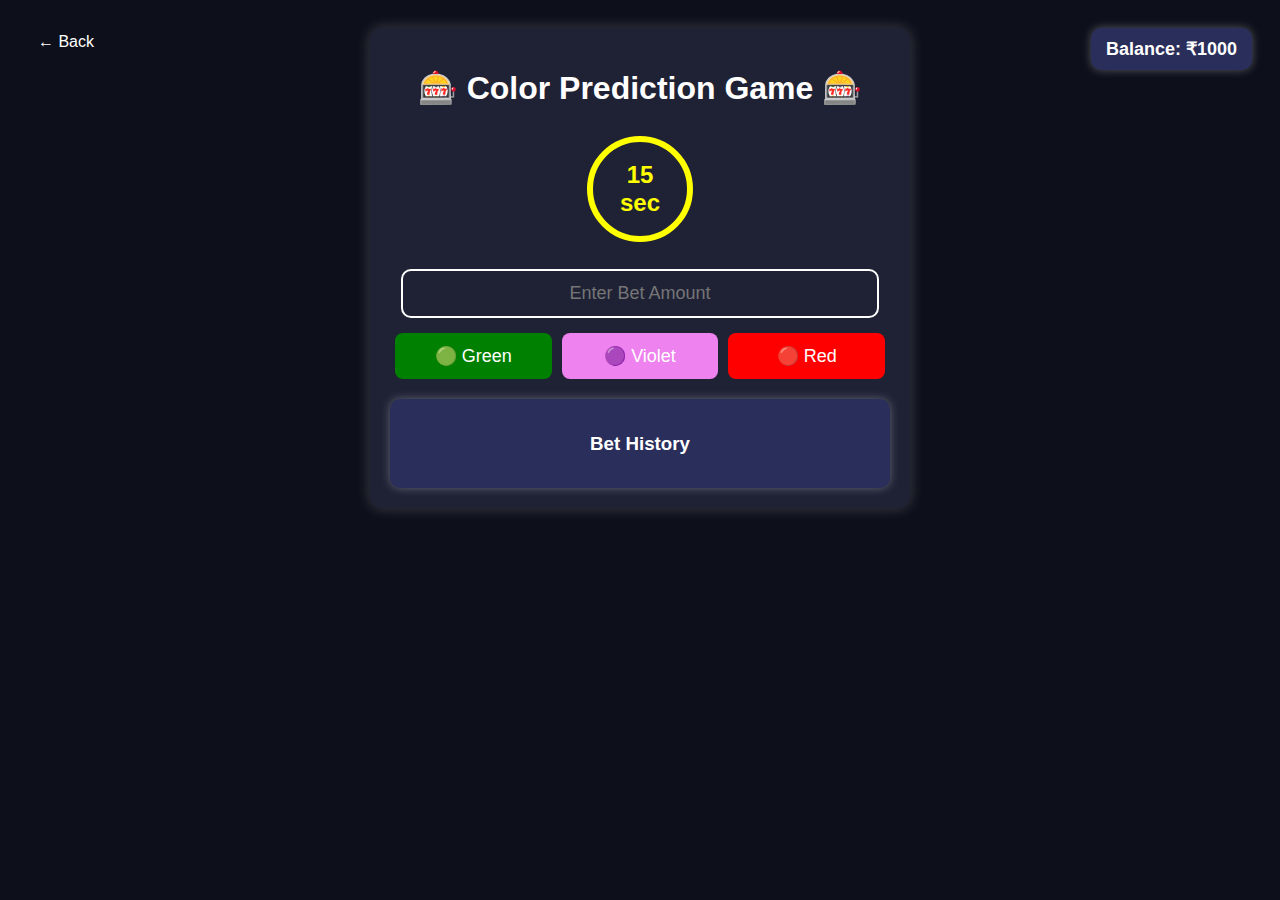
<file: color.html>
<!DOCTYPE html>
<html lang="en">

<head>
    <meta charset="UTF-8">
    <meta name="viewport" content="width=device-width, initial-scale=1.0">
    <title>Casino Color Prediction Game</title>
    <link rel="stylesheet" href="color.css">
</head>

<body>
    <!-- Wallet Section (Top Right Corner) -->
    <div class="wallet-container">
        <div class="wallet">Balance: ₹<span id="balance">1000</span></div>
    </div>

    <div class="game-container">
        <h1 class="game-title">🎰 Color Prediction Game 🎰</h1>

        <!-- Timer in Circular Neon Design -->
        <div class="timer-section">
            <svg class="progress-ring" width="120" height="120">
                <circle class="progress-ring__circle" stroke="yellow" stroke-width="6" fill="transparent" r="50" cx="60" cy="60"/>
            </svg>
            <div class="timer-display"><span id="timer">15</span> sec</div>
        </div>

        <!-- Bet Section -->
        <div class="bet-section">
            <input type="text" id="bet-amount" placeholder="Enter Bet Amount">
            <div class="bet-buttons">
                <button class="bet-btn green" onclick="placeBet('Green')">🟢 Green</button>
                <button class="bet-btn violet" onclick="placeBet('Violet')">🟣 Violet</button>
                <button class="bet-btn red" onclick="placeBet('Red')">🔴 Red</button>
            </div>
        </div>

        <!-- History Section -->
        <div class="history-section">
            <h3>Bet History</h3>
            <ul id="history-list">
                <!-- History items will be displayed here -->
            </ul>
        </div>
    </div>

    <div id="popup" class="popup">
        <div class="popup-content">
            <span class="close-btn" onclick="closePopup()">×</span>
            <h2 id="popup-message"></h2>
            <p id="popup-amount"></p>
            <p id="popup-winning-color"></p>
        </div>
    </div>
    <header>
        <button class="back-btn" onclick="goBack()">← Back</button>

    </header>
    <script src="color.js"></script>
</body>

</html>
</file>
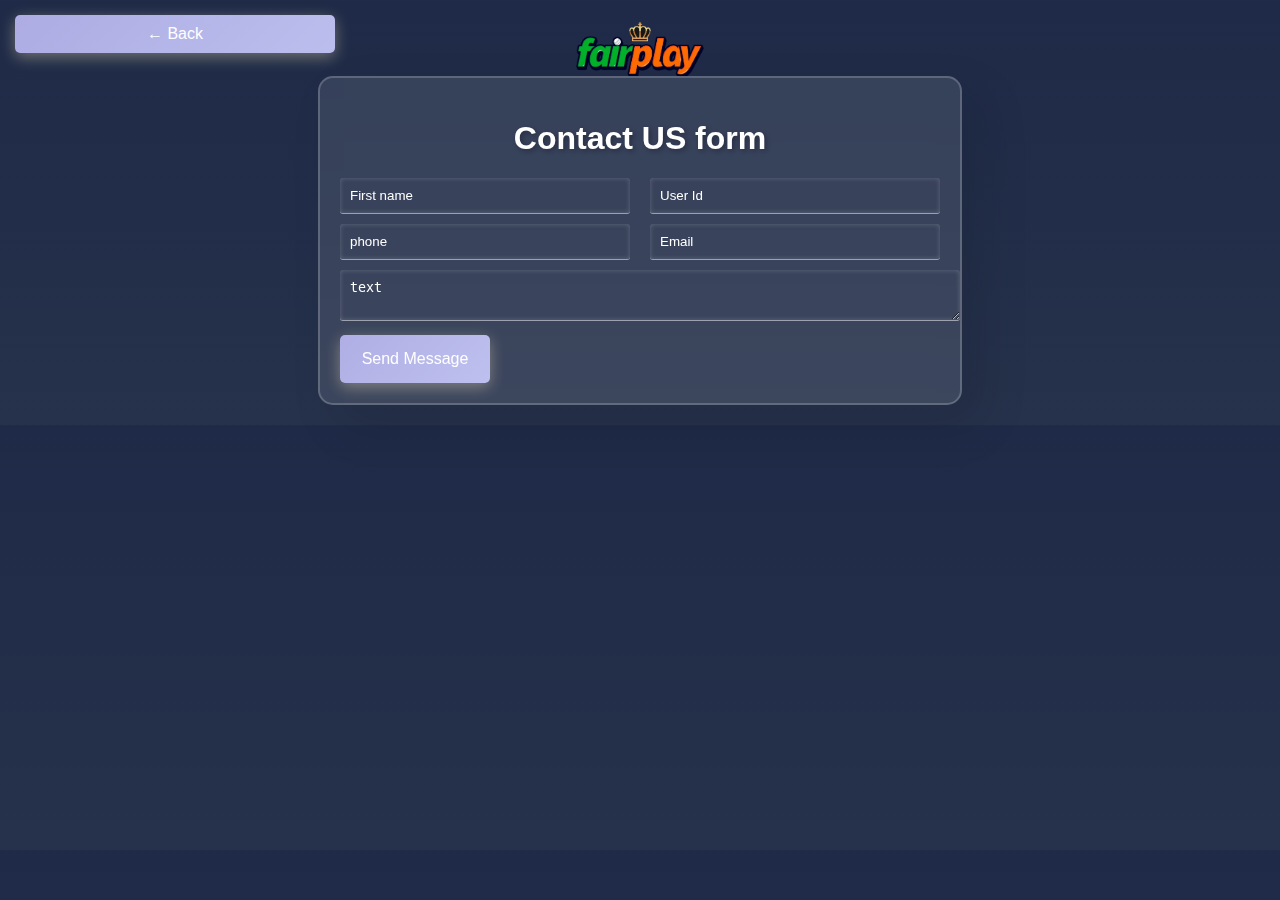
<file: contact.html>
<!DOCTYPE html>
<html lang="en">

<head>
    <meta charset="UTF-8">
    <meta name="viewport" content="width=device-width, initial-scale=1.0">
    <title>Contact Me</title>
    <link rel="stylesheet" href="contact.css">

</head>

<body>
    <header>
        <button class="back-btn" onclick="goBack()">← Back</button>
    </header>
    <div class="img11">
        <img src="./loyalty-program-header-removebg-preview.png" class="img1">
    </div>
    <div class="container">
        <h1>Contact US form</h1>
        <form>
            <div class="div1">
                <input type="text" id="name" placeholder="First name" required>
                <input type="text" id="name" placeholder="User Id" required>
            </div>
            <div class="div1">
                <input type="text" id="number" placeholder="phone" required>
                <input type="email" id="email" placeholder="Email" required>
            </div>


            <textarea required id="name" placeholder="text"></textarea>

            <button type="submit">Send Message</button>
        </form>
    </div>
    <script>
        function goBack() {
            window.location.href = "dashboard.html"; // Redirects to the dashboard
        }
    </script>
</body>

</html>
</file>
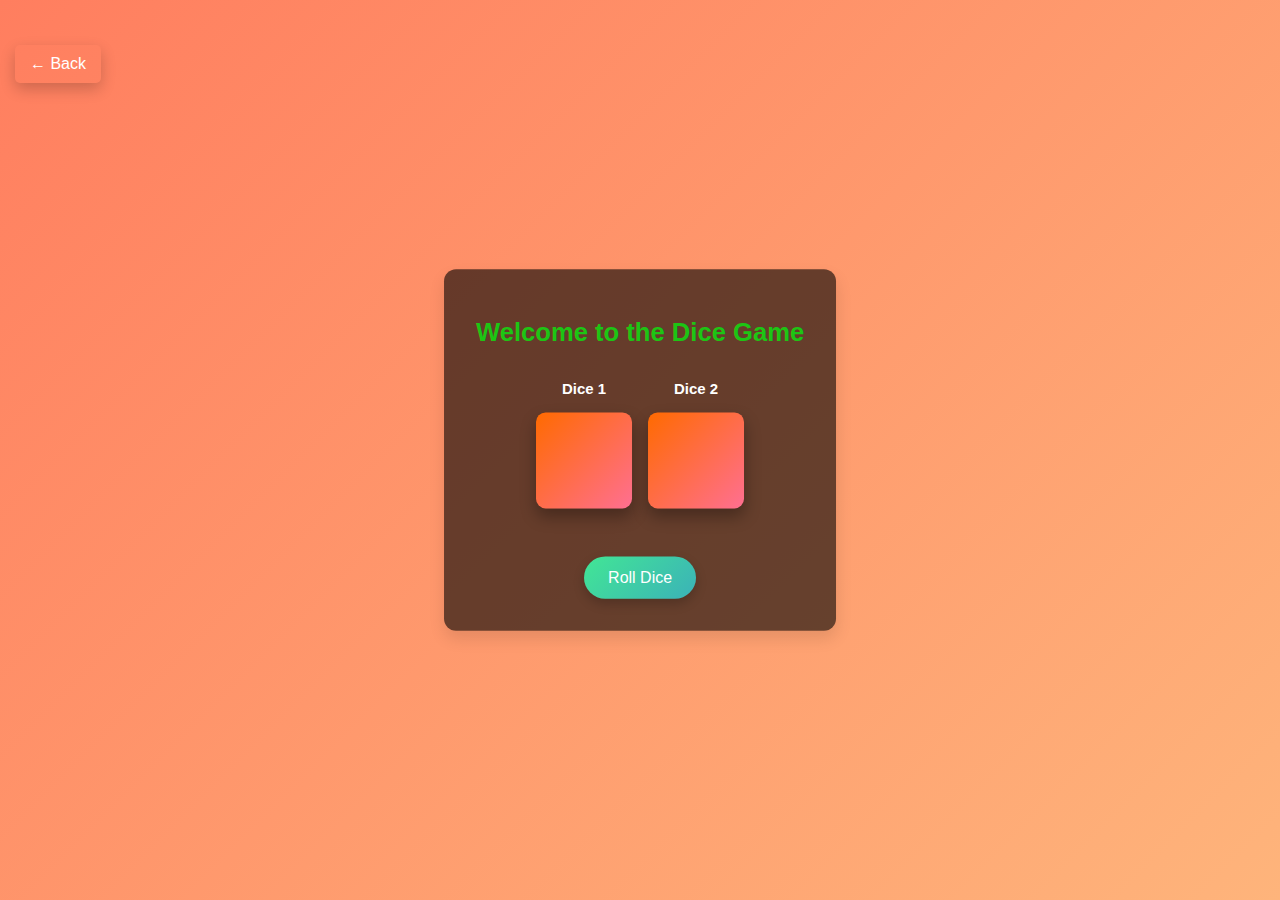
<file: dice.html>
<!DOCTYPE html>
<html lang="en">

<head>
    <meta charset="UTF-8">
    <meta name="viewport" content="width=device-width, initial-scale=1.0">
    <title>Dice Game</title>
    <link rel="stylesheet" href="dice.css">
</head>

<body>
    <div class="container">
        <h1 style="color: #1dc514;">Welcome to the Dice Game</h1>

        <div class="dice-container">
            <div>
                <h3>Dice 1</h3>
                <div class="dice" id="dice1">

                </div>
            </div>
            <div>
                <h3>Dice 2</h3>
                <div class="dice" id="dice2">

                </div>
            </div>
        </div>
        <div id="result"></div>
        <div id="countdown"></div>
        <button id="roll-button">Roll Dice</button>
    </div>
    <header>
        <button class="back-btn" onclick="goBack()">← Back</button>

    </header>

    <script src="dice.js"></script>
</body>

</html>
</file>
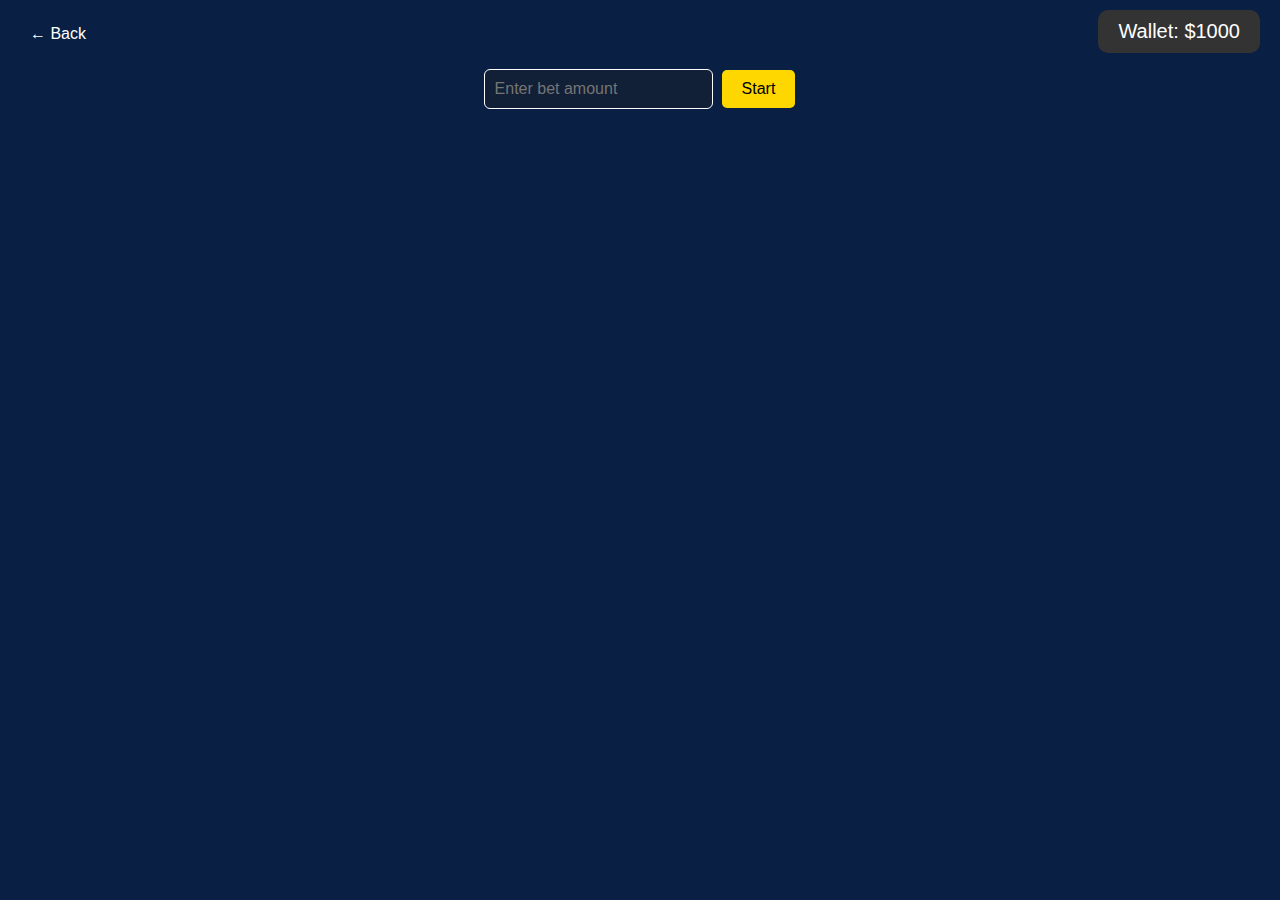
<file: mine.html>
<!DOCTYPE html>
<html lang="en">

<head>
    <meta charset="UTF-8">
    <meta name="viewport" content="width=device-width, initial-scale=1.0">
    <title>Casino Treasure Game</title>
    <link rel="stylesheet" href="mine.css">
</head>

<body>
    <div class="wallet-container">
        Wallet: $<span id="currentBalance">1000</span>
    </div>
    <div class="game-container">
        <div class="bet-container">
            <input type="text" id="betAmount" placeholder="Enter bet amount">
            <button id="startGame">Start</button>
        </div>

        <div class="multiplier-container" id="multiplierDisplay"></div>

        <div class="grid" id="gameBoard"></div>

        <button id="cashOut" style="display: none;">Cash Out</button>
    </div>

    <div class="popup" id="resultPopup"></div>

    <script src="mine.js"></script>
    <header>
        <button class="back-btn" onclick="goBack()">← Back</button>
    </header>
</body>

</html>
</file>
<file: color.css>
/* Global Styling */
body {
    font-family: Arial, sans-serif;
    background-color: #0d0f1a;
    color: white;
    text-align: center;
    padding: 20px;
    position: relative;
}
.back-btn {
    position: absolute;
    top: 15px;
    left: 15px;
    background: transparent;
    color: white;
    padding: 10px 15px;
    border: none;
    border-radius: 5px;
    cursor: pointer;
    font-size: 16px;
}

.back-btn:hover {
    background: #2d324b;
}
/* Wallet Positioning */
.wallet-container {
    position: absolute;
    top: 20px;
    right: 20px;
}
.wallet {
    font-size: 18px;
    font-weight: bold;
    background: #2a2e5a;
    padding: 10px 15px;
    border-radius: 10px;
    box-shadow: 0 0 10px rgba(255, 255, 255, 0.3);
}

/* Game Container */
.game-container {
    width: 90%;
    max-width: 500px;
    margin: 0px auto;
    background-color: #1f2235;
    padding: 20px;
    border-radius: 12px;
    box-shadow: 0 0 15px rgba(255, 255, 255, 0.2);
    position: relative;
}

/* Timer Section */
.timer-section {
    position: relative;
    width: 120px;
    height: 120px;
    margin: 20px auto;
}
.progress-ring {
    position: absolute;
    top: 0;
    left: 0;
}
.timer-display {
    position: absolute;
    top: 50%;
    left: 50%;
    transform: translate(-50%, -50%);
    font-size: 24px;
    font-weight: bold;
    color: yellow;
}

/* Bet Input Styling */
#bet-amount {
    width: 90%;
    padding: 12px;
    font-size: 18px;
    border: 2px solid #fff;
    background: transparent;
    color: white;
    text-align: center;
    border-radius: 10px;
    outline: none;
    transition: 0.3s ease;
}
#bet-amount:focus {
    border-color: #ffcc00;
    box-shadow: 0 0 10px rgba(255, 204, 0, 0.8);
}

/* Bet Buttons */
.bet-buttons {
    display: flex;
    justify-content: space-between;
    margin-top: 15px;
}
.bet-btn {
    padding: 12px 20px;
    font-size: 18px;
    border: none;
    border-radius: 8px;
    color: white;
    cursor: pointer;
    transition: 0.3s ease;
    flex: 1;
    margin: 0 5px;
}
.bet-btn:hover {
    opacity: 0.8;
    transform: scale(1.1);
}
.green { background-color: green; }
.violet { background-color: violet; }
.red { background-color: red; }

/* Popup Box (Now Centered Over Game Box) */
.popup {
    display: none;
    position: absolute;
    top: 50%;
    left: 50%;
    transform: translate(-50%, -50%);
    background: rgba(0, 0, 0, 0.8);
    padding: 20px;
    color: white;
    border-radius: 10px;
    text-align: center;
    width: 80%;
    max-width: 300px;
    box-shadow: 0 0 10px rgba(255, 255, 255, 0.5);
}
.popup-content {
    background: transparent;
    color:white;
    padding: 20px;
    border-radius: 10px;
}
.close-btn {
    position: absolute;
    top: 10px;
    right: 15px;
    cursor: pointer;
    font-size: 20px;
    color: red;
}

/* History Section */
.history-section {
    margin-top: 20px;
    background-color: #2a2e5a;
    padding: 15px;
    border-radius: 10px;
    box-shadow: 0 0 10px rgba(255, 255, 255, 0.3);
}
#history-list {
    list-style-type: none;
    padding: 0;
    margin: 0;
}
.history-item {
    background-color: #1f2235;
    padding: 10px;
    border-radius: 8px;
    margin-bottom: 8px;
    display: flex;
    justify-content: space-between;
    align-items: center;
}
.history-item span {
    color: white;
}
.history-item .color-ball {
    width: 20px;
    height: 20px;
    border-radius: 50%;
    margin-right: 10px;
}
.green-ball { background-color: green; }
.violet-ball { background-color: violet; }
.red-ball { background-color: red; }
</file>
<file: contact.css>
body {
    font-family: Arial, sans-serif;
    background: linear-gradient( #1e2a47, #26314b);
    background-size: cover;
    background-position: center;
    margin: 0;
    padding: 20px;
    color: #fff;
    overflow-x: hidden;
    transition: background 0.5s ease;
}

.img1 {
    width: 150px;
}

.img11 {
    display: flex;
    justify-content: center;
    margin: 0%;
    padding: 0%;

}

.container {
    max-width: 600px;
    margin: auto;  padding: 20px;
    border-radius: 15px;
    box-shadow: 20px 20px 50px rgba(0, 0, 0, 0.1);
    background: rgba(255, 255, 255, 0.1);
    backdrop-filter: blur(10px);
    flex-wrap: wrap;
    
    border: 2px solid rgba(255, 255, 255, 0.2);
    animation: fadeIn 1s ease-in-out;
}

@keyframes fadeIn {
    from {
        opacity: 0;
        transform: translateY(20px);
    }

    to {
        opacity: 1;
        transform: translateY(0);
    }
}

.div1 {
    display: flex;
    gap: 20px;
}

h1 {
    text-align: center;
    color: white;
    text-shadow: 2px 2px 5px rgba(0, 0, 0, 0.3);
}

label {
    display: block;
    margin: 10px 0 5px;
    color: #f4e4ba;
}

input {
    width: 50%;
    padding: 10px;
    margin-bottom: 10px;
    outline: none;
    border: 1px solid rgba(255, 255, 255, 0.5);
    border-top: none;
    border-left: none;
    border-right: none;
    border-radius: 3px;
    background-color: transparent;
    color: white;
    box-shadow: inset 0 0 5px rgba(255, 255, 255, 0.2);
    transition: border 0.3s ease, box-shadow 0.3s ease;
}

input:focus {
    border: 1px solid #f4e4ba;
    box-shadow: 0 0 10px rgba(244, 228, 186, 0.7);
}

::placeholder {
    color: white;
}

textarea {
    width: 100%;
    padding: 10px;
    margin-bottom: 10px;
    outline: none;
    border: 1px solid rgba(255, 255, 255, 0.5);
    border-top: none;
    border-left: none;
    border-right: none;
    border-radius: 3px;
    background-color: transparent;
    color: white;
    box-shadow: inset 0 0 5px rgba(255, 255, 255, 0.2);
    transition: border 0.3s ease, box-shadow 0.3s ease;
}

textarea:focus {
    border: 1px solid #f4e4ba;
    box-shadow: 0 0 10px rgba(244, 228, 186, 0.7);
}

button {
    background: linear-gradient(135deg, rgba(189, 186, 244, 0.9), rgba(204, 206, 255, 0.9));
    color: white;
    border: none;
    padding: 15px 15px;
    border-radius: 5px;
    width: 25%;
    font-size: 1rem;
    cursor: pointer;
    transition: background 0.3s ease, transform 0.2s ease;
    box-shadow: 0 4px 15px rgba(244, 228, 186, 0.4);
}

button:hover {
    background: linear-gradient(135deg, rgba(189, 186, 244, 0.9), rgba(204, 206, 255, 0.9));
    /* ; */
    border-radius: 5px;
    cursor: pointer;
    transition: 0.7s;
    color: white;
    transform: scale(1.05);
    box-shadow: 0 6px 20px rgba(244, 228, 186, 0.6);
}

button:active {
    transform: scale(0.98);
    box-shadow: 0 2px 10px rgba(244, 228, 186, 0.3);
}
.back-btn {
    position: absolute;
    top: 15px;
    left: 15px;
    /* background: transparent; */
    color: white;
    padding: 10px 15px;
    border: none;
    border-radius: 5px;
    cursor: pointer;
    font-size: 16px;
}

.back-btn:hover {
    /* background: transparent; */
    transition: ease-in-out 0.7s;

}
</file>
<file: dice.css>
body {
    font-family: 'Arial', sans-serif;
    display: flex;
    justify-content: center;
    align-items: center;
    height: 100vh;
    margin: 0;
    background: linear-gradient(135deg, #ff7e5f, #feb47b); /* Gradient background */
    animation: fadeIn 1.5s ease-out; /* Page load fade-in animation */
}

.container {
    text-align: center;
    padding: 40px;
    background-color: rgba(0, 0, 0, 0.6); /* Slightly dark background */
    border-radius: 15px;
    box-shadow: 0 10px 20px rgba(0, 0, 0, 0.1);
    color: white;
    transform: scale(0.8);
    animation: popUp 1s ease-out forwards; /* Page load pop-up effect */
}

.dice-container {
    display: flex;
    justify-content: center;
    margin-top: 20px;
    gap: 20px; /* Adds space between dice */
}

.dice {
    width: 120px;
    height: 120px;
    background: linear-gradient(135deg, #ff6a00, #ff6f91); /* Dice gradient */
    border-radius: 12px;
    display: flex;
    justify-content: center;
    align-items: center;
    font-size: 48px;
    color: white;
    box-shadow: 0 10px 20px rgba(0, 0, 0, 0.3);
    position: relative;
    transform-origin: center;
    transition: transform 2s ease-out; /* Smooth rotation */
}

.dice span {
    font-size: 48px;
    font-weight: bold;
}

.dice h3 {
    position: absolute;
    top: -20px;
    font-size: 16px;
    font-weight: bold;
    color: white;
    text-transform: uppercase;
    letter-spacing: 1px;
}

button {
    background: linear-gradient(135deg, #42e695, #3bb2b8); /* Vibrant button color */
    color: white;
    padding: 15px 30px;
    border: none;
    border-radius: 30px;
    font-size: 20px;
    cursor: pointer;
    margin-top: 30px;
    box-shadow: 0 6px 15px rgba(0, 0, 0, 0.2);
    transition: transform 0.2s ease, background 0.3s ease;
}

button:disabled {
    background: #ddd;
    cursor: not-allowed;
}

button:hover:enabled {
    background: linear-gradient(135deg, #3bb2b8, #42e695); /* Button hover effect */
    transform: scale(1.05);
}

#result {
    margin-top: 30px;
    font-size: 28px;
    font-weight: bold;
    color: #f39c12;
}

#countdown {
    margin-top: 10px;
    font-size: 20px;
    color: #e74c3c;
}
.back-btn {
    position: absolute;
    top: 15px;
    left: 15px;
    background: transparent;
    color: white;
    padding: 10px 15px;
    border: none;
    border-radius: 5px;
    cursor: pointer;
    font-size: 16px;
}

.back-btn:hover {
    background: red;
}


/* Animation for page load (fade-in effect) */
@keyframes fadeIn {
    0% {
        opacity: 0;
    }
    100% {
        opacity: 1;
    }
}

/* Animation for container pop-up effect */
@keyframes popUp {
    0% {
        transform: scale(0.8);
        opacity: 0;
    }
    100% {
        transform: scale(1);
        opacity: 1;
    }
}
</file>
<file: mine.css>
body {
    font-family: Arial, sans-serif;
    text-align: center;
    background-color: #0a1f44;
    color: white;
    margin: 0;
    padding: 20px;
}

.wallet-container {
    position: absolute;
    top: 10px;
    right: 20px;
    font-size: 20px;
    background: #333;
    padding: 10px 20px;
    border-radius: 10px;
}

.game-container {
    margin-top: 50px;
}

.bet-container {
    display: flex;
    justify-content: center;
    align-items: center;
    gap: 10px;
}

input {
    padding: 10px;
    outline: 0.5px solid white;
    font-size: 16px;
    border-radius: 5px;
    border: none;
    background-color: #1d1f2468;
    color: aliceblue;
}

button {
    background-color: gold;
    border: none;
    cursor: pointer;
    padding: 10px 20px;
    font-size: 16px;
    border-radius: 5px;
    transition: 0.3s ease;
}

button:hover {
    background-color: darkgoldenrod;
}

.multiplier-container {
    display: flex;
    justify-content: center;
    gap: 10px;
    margin-top: 20px;
}

.multiplier {
    background: rgba(255, 255, 255, 0.1);
    padding: 5px 15px;
    border-radius: 10px;
    font-size: 18px;
}

.grid {
    display: grid;
    grid-template-columns: repeat(5, 60px);
    grid-gap: 15px;
    justify-content: center;
    margin-top: 20px;
}

.box {
    width: 60px;
    height: 60px;
    background: #2671cb;
    color: white;
    display: flex;
    align-items: center;
    justify-content: center;
    font-size: 20px;
    border-radius: 10px;
    cursor: pointer;
    transition: transform 0.2s ease-in-out, background 0.3s ease;
}

.box:hover {
    transform: scale(1.1);
}

.box.diamond {
    background: green;
    animation: blink 0.5s ease-in-out;
}

.box.bomb {
    background: red;
}

@keyframes blink {
    0% {
        opacity: 0;
    }

    50% {
        opacity: 1;
    }

    100% {
        opacity: 0;
    }
}

.popup {
    display: none;
    position: fixed;
    top: 50%;
    left: 50%;
    transform: translate(-50%, -50%);
    background: rgba(0, 0, 0, 0.9);
    color: white;
    padding: 20px;
    font-size: 20px;
    border-radius: 10px;
    text-align: center;
}

#cashOut {
    position: fixed;
    bottom: 20px;
    left: 50%;
    transform: translateX(-50%);
    width: 200px;
    background: #28a745;
    font-size: 18px;
    padding: 12px;
    border-radius: 10px;
    display: none;
}

#cashOut:hover {
    background: #218838;
}
.back-btn {
    position: absolute;
    top: 15px;
    left: 15px;
    background: transparent;
    color: white;
    padding: 10px 15px;
    border: none;
    border-radius: 5px;
    cursor: pointer;
    font-size: 16px;
}

.back-btn:hover {
    background: #374864;
}
</file>
